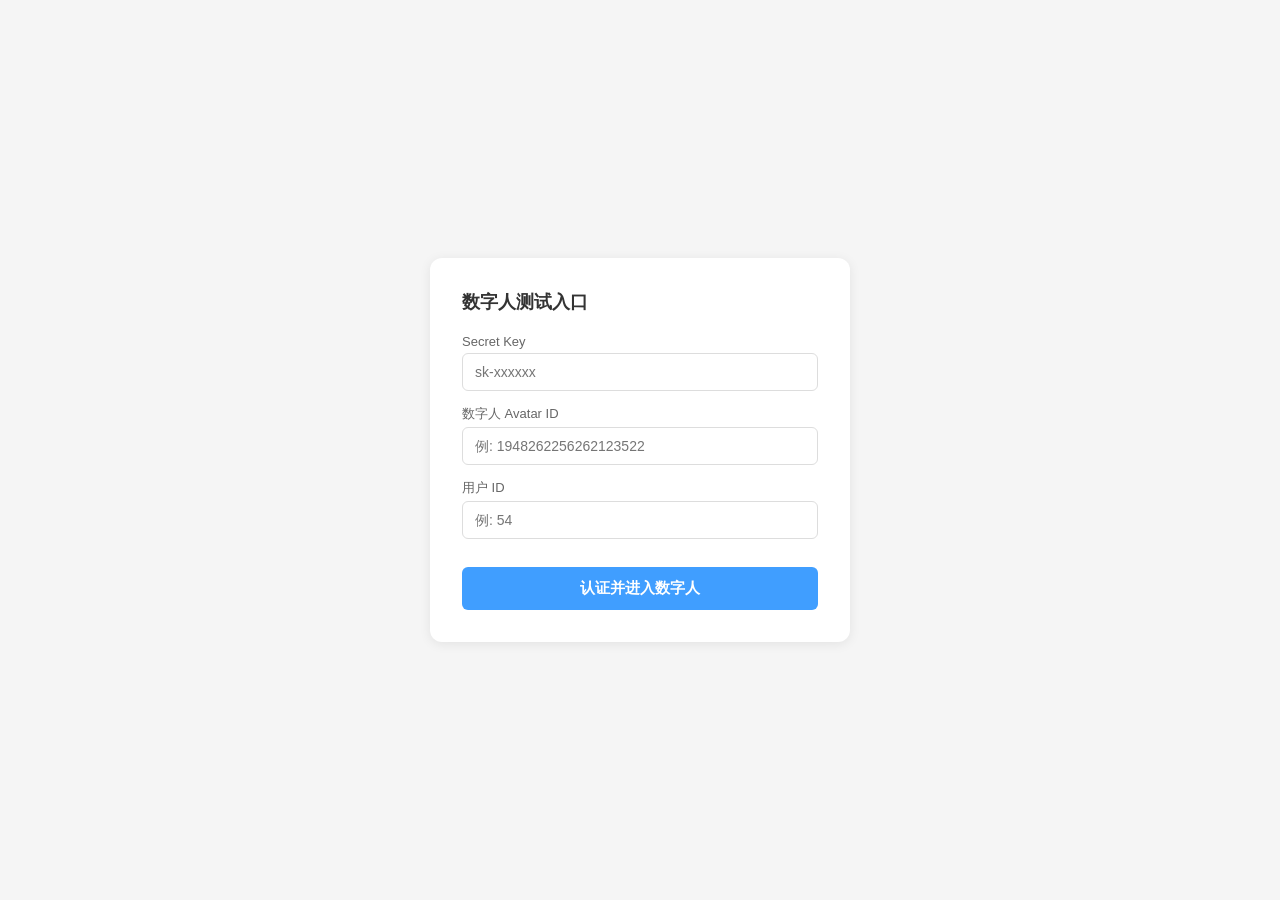
<file: nuwa-web-sdk/test.html>
<!doctype html>
<html lang="zh-CN">
  <head>
    <meta charset="UTF-8" />
    <meta name="viewport" content="width=device-width, initial-scale=1.0" />
    <title>数字人测试入口</title>
    <script src="nuwasdk/js/npcTalkFloatingButton.js"></script>
    <style>
      * { margin: 0; padding: 0; box-sizing: border-box; }
      body {
        font-family: 'Microsoft YaHei', 'PingFang SC', sans-serif;
        background: #f5f5f5; display: flex; align-items: center;
        justify-content: center; min-height: 100vh;
      }
      .card {
        background: #fff; border-radius: 12px; box-shadow: 0 2px 12px rgba(0,0,0,0.08);
        padding: 32px; width: 420px; max-width: 90vw;
      }
      h2 { font-size: 18px; margin-bottom: 20px; color: #333; }
      label { display: block; font-size: 13px; color: #666; margin-bottom: 4px; }
      input {
        width: 100%; padding: 10px 12px; border: 1px solid #ddd; border-radius: 6px;
        font-size: 14px; margin-bottom: 14px; outline: none; transition: border 0.2s;
      }
      input:focus { border-color: #409eff; }
      .btn {
        width: 100%; padding: 12px; border: none; border-radius: 6px;
        font-size: 15px; font-weight: bold; cursor: pointer;
        color: #fff; background: #409eff; transition: background 0.2s;
      }
      .btn:hover { background: #66b1ff; }
      .btn:disabled { background: #c0c4cc; cursor: not-allowed; }
      .status {
        margin-top: 14px; padding: 10px; border-radius: 6px;
        font-size: 13px; display: none; line-height: 1.6;
      }
      .status.ok { display: block; background: #f0f9eb; color: #67c23a; border: 1px solid #e1f3d8; }
      .status.err { display: block; background: #fef0f0; color: #f56c6c; border: 1px solid #fde2e2; }
      .status.loading { display: block; background: #f4f4f5; color: #909399; border: 1px solid #e9e9eb; }
      .saved { font-size: 12px; color: #999; margin-bottom: 14px; }
    </style>
  </head>
  <body>
    <div class="card">
      <h2>数字人测试入口</h2>

      <label>Secret Key</label>
      <input id="secretKey" type="text" placeholder="sk-xxxxxx" />

      <label>数字人 Avatar ID</label>
      <input id="avatarId" type="text" placeholder="例: 1948262256262123522" />

      <label>用户 ID</label>
      <input id="userId" type="text" placeholder="例: 54" />

      <div class="saved" id="savedHint"></div>

      <button class="btn" id="goBtn" onclick="go()">认证并进入数字人</button>

      <div class="status" id="status"></div>
    </div>

    <script>
      // 自动填充上次的输入
      var fields = ['secretKey', 'avatarId', 'userId'];
      fields.forEach(function (f) {
        var saved = localStorage.getItem('test_' + f);
        if (saved) document.getElementById(f).value = saved;
      });

      // 如果已有 token，提示
      var existingToken = localStorage.getItem('token');
      if (existingToken) {
        document.getElementById('savedHint').textContent =
          '已有缓存 token: ' + existingToken.substring(0, 20) + '...';
      }

      function setStatus(msg, type) {
        var el = document.getElementById('status');
        el.className = 'status ' + type;
        el.textContent = msg;
      }

      function go() {
        var secretKey = document.getElementById('secretKey').value.trim();
        var avatarId = document.getElementById('avatarId').value.trim();
        var userId = document.getElementById('userId').value.trim();

        if (!secretKey || !avatarId || !userId) {
          setStatus('请填写所有字段', 'err');
          return;
        }

        // 保存到 localStorage，下次自动填充
        fields.forEach(function (f) {
          localStorage.setItem('test_' + f, document.getElementById(f).value.trim());
        });

        var btn = document.getElementById('goBtn');
        btn.disabled = true;
        btn.textContent = '认证中...';
        setStatus('正在获取 token...', 'loading');

        fetch('https://api.nuwaai.com/web/apiKey/auth', {
          method: 'POST',
          headers: { 'Content-Type': 'application/json' },
          body: JSON.stringify({ secretKey: secretKey }),
        })
          .then(function (res) { return res.json(); })
          .then(function (data) {
            if (data.code === 0) {
              localStorage.setItem('token', data.data);
              setStatus('认证成功，正在跳转...', 'ok');

              // 跳转到数字人页面
              setTimeout(function () {
                window.location.href =
                  'nuwasdk/index.html?id=' + encodeURIComponent(avatarId) +
                  '&userId=' + encodeURIComponent(userId);
              }, 500);
            } else {
              setStatus('认证失败: ' + (data.msg || '未知错误'), 'err');
              btn.disabled = false;
              btn.textContent = '认证并进入数字人';
            }
          })
          .catch(function (err) {
            setStatus('请求失败: ' + err.message, 'err');
            btn.disabled = false;
            btn.textContent = '认证并进入数字人';
          });
      }

      // 回车提交
      document.addEventListener('keydown', function (e) {
        if (e.key === 'Enter') go();
      });
    </script>
  </body>
</html>
</file>
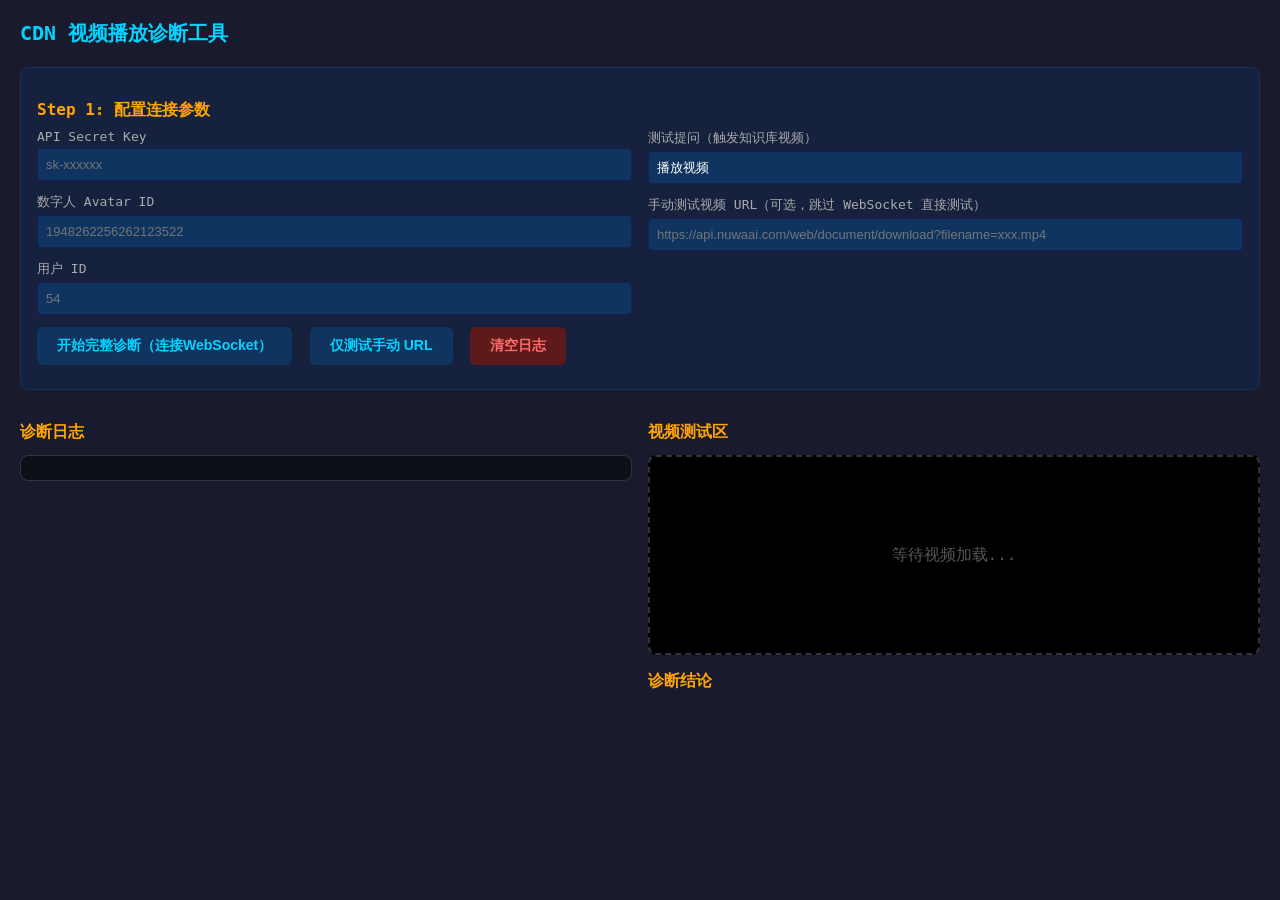
<file: nuwa-web-sdk/nuwasdk/debug-video.html>
<!DOCTYPE html>
<html lang="zh-CN">
<head>
<meta charset="UTF-8">
<meta name="viewport" content="width=device-width, initial-scale=1.0">
<title>CDN 视频播放诊断工具</title>
<style>
  * { margin: 0; padding: 0; box-sizing: border-box; }
  body { font-family: 'Microsoft YaHei', monospace; background: #1a1a2e; color: #e0e0e0; padding: 20px; }
  h1 { color: #00d4ff; margin-bottom: 20px; font-size: 20px; }
  h2 { color: #ffa500; margin: 16px 0 8px; font-size: 16px; }

  .config-panel {
    background: #16213e; border: 1px solid #0f3460; border-radius: 8px;
    padding: 16px; margin-bottom: 16px;
  }
  .config-panel label { display: block; margin-bottom: 4px; color: #aaa; font-size: 13px; }
  .config-panel input, .config-panel select {
    width: 100%; padding: 8px; margin-bottom: 12px; background: #0f3460;
    border: 1px solid #1a1a5e; border-radius: 4px; color: #fff; font-size: 13px;
  }

  .btn {
    padding: 10px 20px; border: none; border-radius: 6px; cursor: pointer;
    font-size: 14px; font-weight: bold; margin-right: 8px; margin-bottom: 8px;
  }
  .btn-primary { background: #0f3460; color: #00d4ff; }
  .btn-primary:hover { background: #1a4a8a; }
  .btn-danger { background: #5e1a1a; color: #ff6b6b; }
  .btn-danger:hover { background: #8a2a2a; }
  .btn-success { background: #1a5e1a; color: #6bff6b; }

  .log-panel {
    background: #0d1117; border: 1px solid #30363d; border-radius: 8px;
    padding: 12px; margin-top: 12px; max-height: 500px; overflow-y: auto;
    font-family: 'Courier New', monospace; font-size: 12px; line-height: 1.6;
  }
  .log-entry { border-bottom: 1px solid #21262d; padding: 4px 0; }
  .log-time { color: #666; }
  .log-ok { color: #3fb950; }
  .log-err { color: #f85149; }
  .log-warn { color: #d29922; }
  .log-info { color: #58a6ff; }
  .log-data { color: #bc8cff; }
  .log-header { color: #00d4ff; font-weight: bold; font-size: 13px; margin: 8px 0 4px; }

  .result-card {
    background: #16213e; border-radius: 8px; padding: 12px; margin: 8px 0;
    border-left: 4px solid #555;
  }
  .result-card.pass { border-left-color: #3fb950; }
  .result-card.fail { border-left-color: #f85149; }
  .result-card.warn { border-left-color: #d29922; }

  .video-test-area {
    background: #000; border: 2px dashed #333; border-radius: 8px;
    min-height: 200px; display: flex; align-items: center; justify-content: center;
    margin: 12px 0; position: relative;
  }
  .video-test-area video { max-width: 100%; max-height: 360px; }

  .two-col { display: flex; gap: 16px; }
  .two-col > div { flex: 1; }
  @media (max-width: 900px) { .two-col { flex-direction: column; } }
</style>
</head>
<body>

<h1>CDN 视频播放诊断工具</h1>

<!-- 配置区 -->
<div class="config-panel">
  <h2>Step 1: 配置连接参数</h2>
  <div class="two-col">
    <div>
      <label>API Secret Key</label>
      <input id="secretKey" type="text" placeholder="sk-xxxxxx" />
      <label>数字人 Avatar ID</label>
      <input id="avatarId" type="text" placeholder="1948262256262123522" />
      <label>用户 ID</label>
      <input id="userId" type="text" placeholder="54" />
    </div>
    <div>
      <label>测试提问（触发知识库视频）</label>
      <input id="testQuestion" type="text" value="播放视频" placeholder="输入能触发视频播放的问题" />
      <label>手动测试视频 URL（可选，跳过 WebSocket 直接测试）</label>
      <input id="manualUrl" type="text" placeholder="https://api.nuwaai.com/web/document/download?filename=xxx.mp4" />
    </div>
  </div>
  <button class="btn btn-primary" onclick="startFullDiagnosis()">开始完整诊断（连接WebSocket）</button>
  <button class="btn btn-primary" onclick="testManualUrl()">仅测试手动 URL</button>
  <button class="btn btn-danger" onclick="clearLogs()">清空日志</button>
</div>

<!-- 诊断结果 -->
<div class="two-col">
  <div>
    <h2>诊断日志</h2>
    <div id="logPanel" class="log-panel"></div>
  </div>
  <div>
    <h2>视频测试区</h2>
    <div class="video-test-area" id="videoTestArea">
      <span style="color:#555">等待视频加载...</span>
    </div>
    <h2>诊断结论</h2>
    <div id="resultPanel"></div>
  </div>
</div>

<script>
// ==================== 日志工具 ====================
function log(msg, cls = 'info') {
  const panel = document.getElementById('logPanel');
  const time = new Date().toLocaleTimeString('zh-CN', { hour12: false, hour: '2-digit', minute: '2-digit', second: '2-digit', fractionalSecondDigits: 3 });
  const div = document.createElement('div');
  div.className = 'log-entry';
  div.innerHTML = `<span class="log-time">[${time}]</span> <span class="log-${cls}">${escHtml(msg)}</span>`;
  panel.appendChild(div);
  panel.scrollTop = panel.scrollHeight;
}

function logHeader(msg) {
  const panel = document.getElementById('logPanel');
  const div = document.createElement('div');
  div.innerHTML = `<span class="log-header">${escHtml(msg)}</span>`;
  panel.appendChild(div);
}

function addResult(title, detail, status) {
  const panel = document.getElementById('resultPanel');
  const div = document.createElement('div');
  div.className = `result-card ${status}`;
  div.innerHTML = `<b>${escHtml(title)}</b><br><span style="font-size:12px">${escHtml(detail)}</span>`;
  panel.appendChild(div);
}

function escHtml(s) { return String(s).replace(/&/g,'&amp;').replace(/</g,'&lt;').replace(/>/g,'&gt;'); }
function clearLogs() {
  document.getElementById('logPanel').innerHTML = '';
  document.getElementById('resultPanel').innerHTML = '';
  document.getElementById('videoTestArea').innerHTML = '<span style="color:#555">等待视频加载...</span>';
}

// ==================== URL 转换逻辑（与源码一致） ====================
const API_PREFIX = "https://api.nuwaai.com/web/document/download?filename=";
const CDN_PREFIX = "https://res.nuwaai.com/nuwa/";

function transformUrl(src) {
  return src.replace(API_PREFIX, CDN_PREFIX);
}

// ==================== 检查项 1: URL 格式匹配性 ====================
function checkUrlFormat(originalUrl) {
  logHeader('===== 检查项 1: URL 格式匹配性 =====');
  log(`服务端返回的原始 URL: ${originalUrl}`, 'data');

  // 检查 replace 是否生效
  const transformed = transformUrl(originalUrl);
  const replaceWorked = (transformed !== originalUrl);

  if (replaceWorked) {
    log(`String.replace() 生效 -> 转换后: ${transformed}`, 'ok');
    addResult('URL 替换', `replace() 成功生效\n原始: ${originalUrl}\n转换: ${transformed}`, 'pass');
  } else {
    log(`String.replace() 未生效！原始 URL 未被替换`, 'err');
    log(`期望前缀: ${API_PREFIX}`, 'warn');
    log(`实际 URL: ${originalUrl}`, 'warn');

    // 进一步排查原因
    if (originalUrl.startsWith('http://api.nuwaai.com')) {
      log('原因: 协议为 http 而非 https', 'err');
      addResult('URL 替换失败', '协议不匹配: http vs https', 'fail');
    } else if (originalUrl.includes('document/download') && !originalUrl.includes('?filename=')) {
      log('原因: 缺少 ?filename= 参数', 'err');
      addResult('URL 替换失败', '缺少 ?filename= 查询参数', 'fail');
    } else if (originalUrl.includes('/web/document/download/')) {
      log('原因: 路径多了尾部斜杠 download/ vs download', 'err');
      addResult('URL 替换失败', '路径格式不同: download/ vs download', 'fail');
    } else if (!originalUrl.includes('api.nuwaai.com')) {
      log('原因: 域名不是 api.nuwaai.com，服务端返回了其他域名', 'err');
      addResult('URL 替换失败', `服务端返回了非预期域名`, 'fail');
    } else {
      log('原因: URL 格式与预期不匹配（细节差异）', 'err');
      // 逐字符比较
      const prefix = API_PREFIX;
      const urlStart = originalUrl.substring(0, prefix.length);
      for (let i = 0; i < prefix.length; i++) {
        if (i >= originalUrl.length || prefix[i] !== originalUrl[i]) {
          log(`首个差异位置 [${i}]: 期望 '${prefix[i] || 'EOF'}' 实际 '${originalUrl[i] || 'EOF'}'`, 'err');
          log(`期望: ...${prefix.substring(Math.max(0,i-10), i+10)}...`, 'warn');
          log(`实际: ...${originalUrl.substring(Math.max(0,i-10), i+10)}...`, 'warn');
          break;
        }
      }
      addResult('URL 替换失败', `URL 前缀逐字符不匹配`, 'fail');
    }
  }

  // 检查额外查询参数
  if (replaceWorked && transformed.includes('&')) {
    log(`转换后的 URL 包含 '&' 但没有 '?'，可能是畸形 URL`, 'warn');
    const qIdx = transformed.indexOf('?');
    const aIdx = transformed.indexOf('&');
    if (aIdx !== -1 && (qIdx === -1 || qIdx > aIdx)) {
      log(`畸形 URL! '&' 出现在 '?' 之前: ${transformed}`, 'err');
      addResult('URL 畸形', `转换后 URL 缺少 '?' 前缀: & 被当作路径`, 'fail');
    }
  }

  // 检查文件名编码
  try {
    const url = new URL(originalUrl);
    const filename = url.searchParams.get('filename');
    if (filename) {
      log(`提取到的 filename 参数: ${filename}`, 'info');
      if (filename !== decodeURIComponent(filename)) {
        log(`filename 包含 URL 编码字符: ${decodeURIComponent(filename)}`, 'warn');
      }
      if (/[%\u4e00-\u9fff]/.test(filename)) {
        log(`filename 包含中文或编码字符，可能影响 CDN 路径解析`, 'warn');
        addResult('文件名编码', '文件名包含特殊字符，需确认 CDN 是否支持', 'warn');
      }
      if (filename.includes('/')) {
        log(`filename 包含子路径: ${filename}`, 'warn');
        log(`转换后 CDN 路径为: ${CDN_PREFIX}${filename}`, 'warn');
        addResult('文件名含子路径', `filename 含 '/'，CDN 需有对应的目录结构`, 'warn');
      }
    } else {
      log('无法从 URL 中提取 filename 参数', 'err');
    }
  } catch (e) {
    log(`URL 解析失败: ${e.message}`, 'err');
  }

  return { transformed, replaceWorked };
}

// ==================== 检查项 2: CDN 可达性 ====================
async function checkCdnReachability(cdnUrl) {
  logHeader('===== 检查项 2: CDN 地址可达性 =====');
  log(`测试 CDN URL: ${cdnUrl}`, 'info');

  try {
    const startTime = performance.now();
    const resp = await fetch(cdnUrl, {
      method: 'HEAD',
      mode: 'cors',
      cache: 'no-store',
    });
    const elapsed = Math.round(performance.now() - startTime);

    log(`HTTP 状态码: ${resp.status} ${resp.statusText} (${elapsed}ms)`, resp.ok ? 'ok' : 'err');
    log(`Content-Type: ${resp.headers.get('content-type') || '(无)'}`, 'info');
    log(`Content-Length: ${resp.headers.get('content-length') || '(无)'}`, 'info');
    log(`Access-Control-Allow-Origin: ${resp.headers.get('access-control-allow-origin') || '(无)'}`, 'info');

    if (resp.ok) {
      addResult('CDN HEAD 请求', `${resp.status} OK, ${elapsed}ms`, 'pass');
      return true;
    } else if (resp.status === 404) {
      addResult('CDN HEAD 请求', `404 Not Found - CDN 上不存在该文件路径`, 'fail');
      return false;
    } else if (resp.status === 403) {
      addResult('CDN HEAD 请求', `403 Forbidden - CDN 拒绝访问（可能需要认证或 Referer）`, 'fail');
      return false;
    } else {
      addResult('CDN HEAD 请求', `${resp.status} ${resp.statusText}`, 'fail');
      return false;
    }
  } catch (e) {
    log(`CDN HEAD 请求异常: ${e.message}`, 'err');
    if (e.message.includes('CORS') || e.message.includes('cors') || e.name === 'TypeError') {
      log('可能是 CORS 跨域限制，尝试 no-cors 模式...', 'warn');
      try {
        const resp2 = await fetch(cdnUrl, { method: 'HEAD', mode: 'no-cors', cache: 'no-store' });
        log(`no-cors 模式返回 type: ${resp2.type} (opaque 表示服务器存在但不允许跨域读取)`, 'info');
        if (resp2.type === 'opaque') {
          addResult('CDN CORS', '服务器响应了但设置了 CORS 限制，无法从浏览器跨域访问', 'warn');
        }
      } catch (e2) {
        log(`no-cors 也失败: ${e2.message}`, 'err');
        addResult('CDN 不可达', `网络请求完全失败: ${e.message}`, 'fail');
      }
    } else {
      addResult('CDN 不可达', `请求异常: ${e.message}`, 'fail');
    }
    return false;
  }
}

// ==================== 检查项 3: API 原始地址可达性 ====================
async function checkApiReachability(apiUrl) {
  logHeader('===== 检查项 3: API 原始地址可达性 =====');
  log(`测试 API URL: ${apiUrl}`, 'info');

  try {
    const startTime = performance.now();
    const token = localStorage.getItem('token');
    const headers = {};
    if (token) {
      headers['Authorization'] = `Bearer ${token}`;
      log('已附带 Authorization token', 'info');
    }

    const resp = await fetch(apiUrl, {
      method: 'HEAD',
      mode: 'cors',
      cache: 'no-store',
      headers,
    });
    const elapsed = Math.round(performance.now() - startTime);

    log(`HTTP 状态码: ${resp.status} ${resp.statusText} (${elapsed}ms)`, resp.ok ? 'ok' : 'err');
    log(`Content-Type: ${resp.headers.get('content-type') || '(无)'}`, 'info');
    log(`Content-Length: ${resp.headers.get('content-length') || '(无)'}`, 'info');

    if (resp.ok) {
      addResult('API 原始地址', `${resp.status} OK, ${elapsed}ms - 可用但慢`, 'pass');
    } else {
      addResult('API 原始地址', `${resp.status} ${resp.statusText}`, resp.status === 401 ? 'warn' : 'fail');
    }
    return resp.ok;
  } catch (e) {
    log(`API HEAD 请求异常: ${e.message}`, 'err');
    addResult('API 原始地址', `请求异常: ${e.message}`, 'fail');
    return false;
  }
}

// ==================== 检查项 4: 视频实际播放测试 ====================
async function checkVideoPlayback(url, label) {
  logHeader(`===== 检查项 4: 实际播放测试 [${label}] =====`);
  log(`尝试播放: ${url}`, 'info');

  const area = document.getElementById('videoTestArea');
  area.innerHTML = '';

  const video = document.createElement('video');
  video.controls = true;
  video.autoplay = true;
  video.style.maxWidth = '100%';
  video.style.maxHeight = '360px';

  return new Promise((resolve) => {
    let settled = false;
    const timeout = setTimeout(() => {
      if (!settled) {
        settled = true;
        log(`播放超时（15秒无 loadeddata 事件）`, 'err');
        addResult(`播放测试 [${label}]`, '超时: 15秒内未加载到视频数据', 'fail');
        resolve(false);
      }
    }, 15000);

    video.addEventListener('loadedmetadata', () => {
      log(`loadedmetadata: 视频尺寸 ${video.videoWidth}x${video.videoHeight}, 时长 ${video.duration.toFixed(1)}s`, 'ok');
    });

    video.addEventListener('loadeddata', () => {
      if (!settled) {
        settled = true;
        clearTimeout(timeout);
        log(`loadeddata: 视频数据已加载，可以播放`, 'ok');
        addResult(`播放测试 [${label}]`, `成功! ${video.videoWidth}x${video.videoHeight}, ${video.duration.toFixed(1)}s`, 'pass');
        resolve(true);
      }
    });

    video.addEventListener('error', (e) => {
      if (!settled) {
        settled = true;
        clearTimeout(timeout);
        const mediaErr = video.error;
        const errMsg = mediaErr
          ? `code=${mediaErr.code}, message=${mediaErr.message || '(无)'}`
          : '未知错误';
        log(`视频加载错误: ${errMsg}`, 'err');

        // 解释错误码
        if (mediaErr) {
          const errTexts = {
            1: 'MEDIA_ERR_ABORTED - 加载被中止',
            2: 'MEDIA_ERR_NETWORK - 网络错误（URL 不可达或 CORS）',
            3: 'MEDIA_ERR_DECODE - 解码错误（文件损坏或格式不支持）',
            4: 'MEDIA_ERR_SRC_NOT_SUPPORTED - 资源不支持（404/403/格式错误）',
          };
          log(`错误类型: ${errTexts[mediaErr.code] || '未知'}`, 'err');
        }
        addResult(`播放测试 [${label}]`, `失败: ${errMsg}`, 'fail');
        resolve(false);
      }
    });

    video.src = url;
    area.appendChild(video);
  });
}

// ==================== 手动 URL 测试 ====================
async function testManualUrl() {
  const url = document.getElementById('manualUrl').value.trim();
  if (!url) {
    log('请先输入手动测试 URL', 'err');
    return;
  }

  clearLogs();
  logHeader('>>>>>> 手动 URL 诊断开始 <<<<<<');

  // 检查 URL 格式与转换
  const { transformed, replaceWorked } = checkUrlFormat(url);

  // 测试 CDN 可达性（如果转换生效了）
  if (replaceWorked) {
    await checkCdnReachability(transformed);
  }

  // 测试 API 原始地址
  if (url.includes('api.nuwaai.com')) {
    await checkApiReachability(url);
  }

  // 播放测试 - CDN 地址
  if (replaceWorked && transformed !== url) {
    await checkVideoPlayback(transformed, 'CDN 转换后');
  }

  // 播放测试 - 原始地址
  await checkVideoPlayback(url, 'API 原始');

  logHeader('>>>>>> 诊断完成 <<<<<<');
}

// ==================== 完整 WebSocket 诊断 ====================
async function startFullDiagnosis() {
  const secretKey = document.getElementById('secretKey').value.trim();
  const avatarId = document.getElementById('avatarId').value.trim();
  const userId = document.getElementById('userId').value.trim();
  const question = document.getElementById('testQuestion').value.trim();

  if (!secretKey || !avatarId || !userId) {
    log('请先填写 Secret Key、Avatar ID 和 User ID', 'err');
    return;
  }

  clearLogs();
  logHeader('>>>>>> 完整 WebSocket 诊断开始 <<<<<<');

  // Step 1: 获取 token
  logHeader('===== Step 1: 获取认证 Token =====');
  let token;
  try {
    const resp = await fetch('https://api.nuwaai.com/web/apiKey/auth', {
      method: 'POST',
      headers: { 'Content-Type': 'application/json' },
      body: JSON.stringify({ secretKey }),
    });
    const data = await resp.json();
    if (data.code === 0) {
      token = data.data;
      localStorage.setItem('token', token);
      log(`Token 获取成功: ${token.substring(0, 20)}...`, 'ok');
      addResult('认证', 'Token 获取成功', 'pass');
    } else {
      log(`认证失败: ${data.msg}`, 'err');
      addResult('认证', `失败: ${data.msg}`, 'fail');
      return;
    }
  } catch (e) {
    log(`认证请求异常: ${e.message}`, 'err');
    addResult('认证', `请求异常: ${e.message}`, 'fail');
    return;
  }

  // Step 2: 建立 WebSocket 连接
  logHeader('===== Step 2: 建立 WebSocket 连接 =====');
  const wsUrl = `wss://stdio.nuwaai.com/websk/humanAgent/humanchat/${avatarId}/${userId}?access_token=${token}`;
  log(`WebSocket URL: ${wsUrl.substring(0, 80)}...`, 'info');

  const ws = new WebSocket(wsUrl);
  let heartbeatTimer;
  let videoPlayReceived = false;

  ws.onopen = () => {
    log('WebSocket 连接成功', 'ok');
    addResult('WebSocket', '连接成功', 'pass');

    // 心跳
    heartbeatTimer = setInterval(() => {
      if (ws.readyState === WebSocket.OPEN) {
        ws.send(JSON.stringify({ type: 'HEART', timestamp: Date.now(), data: {} }));
      }
    }, 10000);
  };

  ws.onerror = (e) => {
    log(`WebSocket 错误: ${e}`, 'err');
    addResult('WebSocket', '连接错误', 'fail');
  };

  ws.onclose = (e) => {
    log(`WebSocket 关闭: code=${e.code} reason=${e.reason}`, 'warn');
    clearInterval(heartbeatTimer);
  };

  ws.onmessage = async (event) => {
    if (event.data instanceof Blob) {
      log(`收到 Blob 消息 (${event.data.size} bytes)`, 'info');
      return;
    }

    let msg;
    try {
      msg = JSON.parse(event.data);
    } catch {
      log(`收到非 JSON 消息: ${event.data.substring(0, 100)}`, 'warn');
      return;
    }

    const type = msg.type;

    // 关键消息详细记录
    switch (type) {
      case 'avator-load':
        log(`[${type}] 数字人加载中...`, 'info');
        break;

      case 'avator-connect':
        log(`[${type}] code=${msg.code}`, msg.code === 200 ? 'ok' : 'err');
        if (msg.code === 200) {
          // 等待连接稳定后发送问题
          log('等待 3 秒后发送测试问题...', 'info');
          setTimeout(() => {
            if (question && ws.readyState === WebSocket.OPEN) {
              const payload = {
                type: 'agent',
                token: token,
                userid: userId,
                digitalman_id: avatarId,
                data: {
                  sessionid: 'debug-' + Date.now(),
                  intent: 'UNKNOWN',
                  content: question,
                  knowledgeid: 'my_rag_partition',
                  ext: { name: 'libai' }
                }
              };
              ws.send(JSON.stringify(payload));
              log(`已发送测试问题: "${question}"`, 'ok');
              logHeader('===== 等待服务端响应... =====');
            }
          }, 3000);
        }
        break;

      case 'avator-play':
        log(`[${type}] code=${msg.code} - RTC 流就绪`, msg.code === 200 ? 'ok' : 'warn');
        break;

      case 'avator-ctrl': {
        const ctrl = msg.data || {};
        log(`[${type}] cmd=${ctrl.cmd}`, 'data');

        if (ctrl.cmd === 'video_play') {
          videoPlayReceived = true;
          logHeader('===== 收到 video_play 命令! 开始深度诊断 =====');
          log(`原始 c.src = ${ctrl.src}`, 'data');

          // 运行完整诊断
          const { transformed, replaceWorked } = checkUrlFormat(ctrl.src);

          if (replaceWorked) {
            await checkCdnReachability(transformed);
          }

          if (ctrl.src.includes('api.nuwaai.com')) {
            await checkApiReachability(ctrl.src);
          }

          // 播放测试
          if (replaceWorked && transformed !== ctrl.src) {
            const cdnOk = await checkVideoPlayback(transformed, 'CDN 转换后');
            if (!cdnOk) {
              log('CDN 播放失败，尝试原始 API 地址...', 'warn');
              await checkVideoPlayback(ctrl.src, 'API 原始');
            }
          } else {
            await checkVideoPlayback(ctrl.src, 'API 原始');
          }

          logHeader('>>>>>> 诊断完成 <<<<<<');
        } else if (ctrl.cmd === 'video_stop') {
          log(`[${type}] video_stop`, 'info');
        }
        break;
      }

      case 'chat_begin':
        log(`[${type}] 开始文本响应`, 'info');
        break;

      case 'chat':
        if (msg.code === 200 && msg.data) {
          log(`[${type}] content: ${(msg.data.content || '').substring(0, 80)}...`, 'info');
        }
        break;

      case 'chat_over':
        log(`[${type}] 文本响应结束`, 'info');
        if (!videoPlayReceived) {
          log('注意: 未收到 video_play 命令，服务端可能只返回了文本响应', 'warn');
          addResult('video_play', '未收到 video_play 命令 - 该问题可能没有触发视频播放', 'warn');
        }
        break;

      case 'HEART':
        // 忽略心跳
        break;

      default:
        log(`[${type}] ${JSON.stringify(msg).substring(0, 120)}`, 'info');
    }
  };
}
</script>
</body>
</html>
</file>
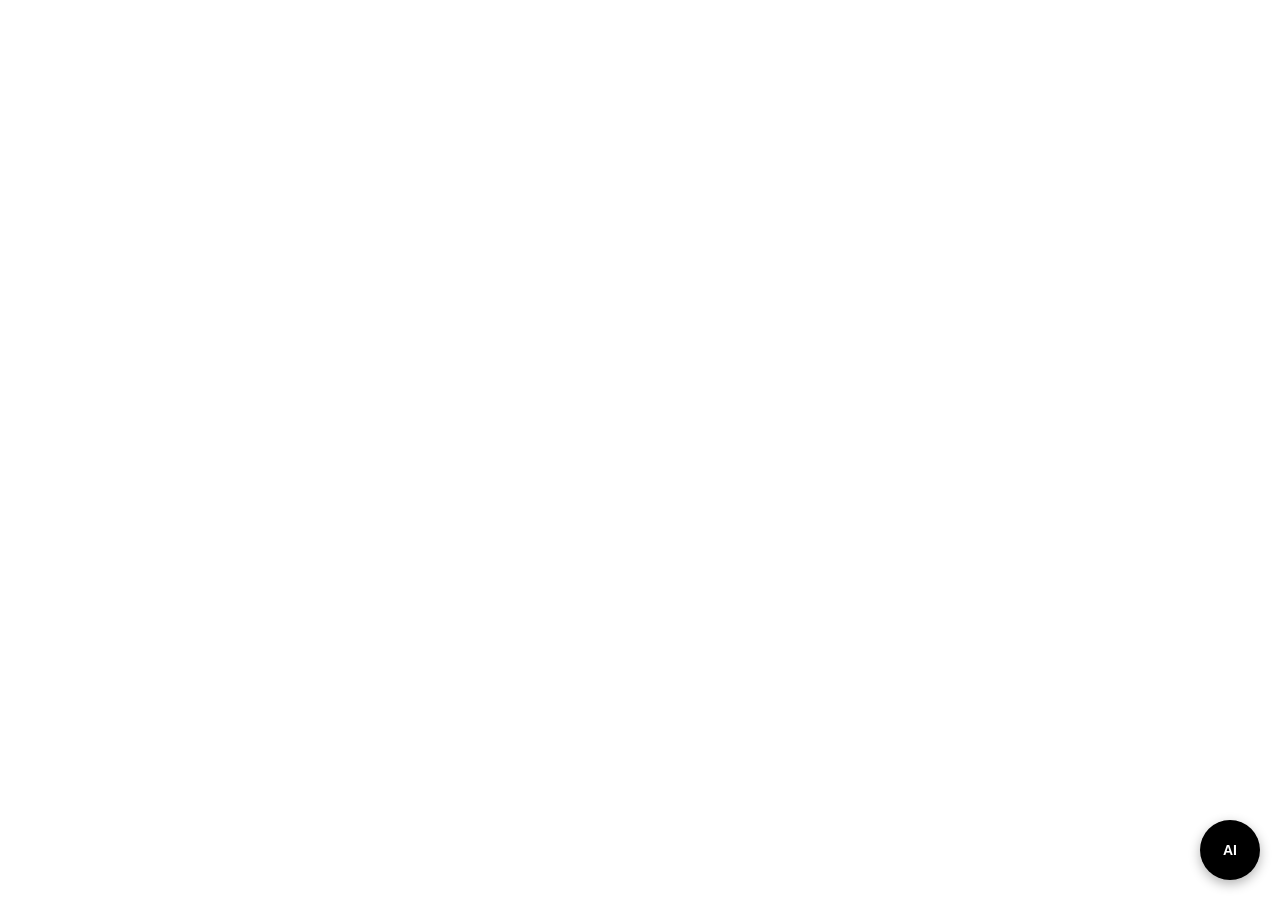
<file: nuwa-web-sdk/nuwasdk/test.html>
<!doctype html>
<html lang="en">
  <head>
    <script src="js/npcTalkFloatingButton.js"></script>
  </head>
  <body>
    <script>
      fetch('https://api.nuwaai.com/web/apiKey/auth', {
        method: 'POST',
        headers: {
          'Content-Type': 'application/json',
        },
        body: JSON.stringify({
          secretKey: 'sk-6luIZKQvdoimfYgG723drmyNpQJpuzWXMWYO46ywMwB7kDVwj4M9PkXEbtoAd7Wj',
        }),
      })
        .then(res => res.json())
        .then(data => {
          if (data.code === 0) {
            console.log('token:', data.data);
            localStorage.setItem('token', data.data);
          } else {
            console.error('请求失败:', data.msg);
          }
        })
        .catch(error => {
          console.error('请求出错:', error);
        });
      new window.NpcTalkFloatingButton({
        avatorid: '1948262256262123522',
        userid: '54',
        npcPage: 'dist/index.html',
      });
    </script>
  </body>
</html>
</file>
